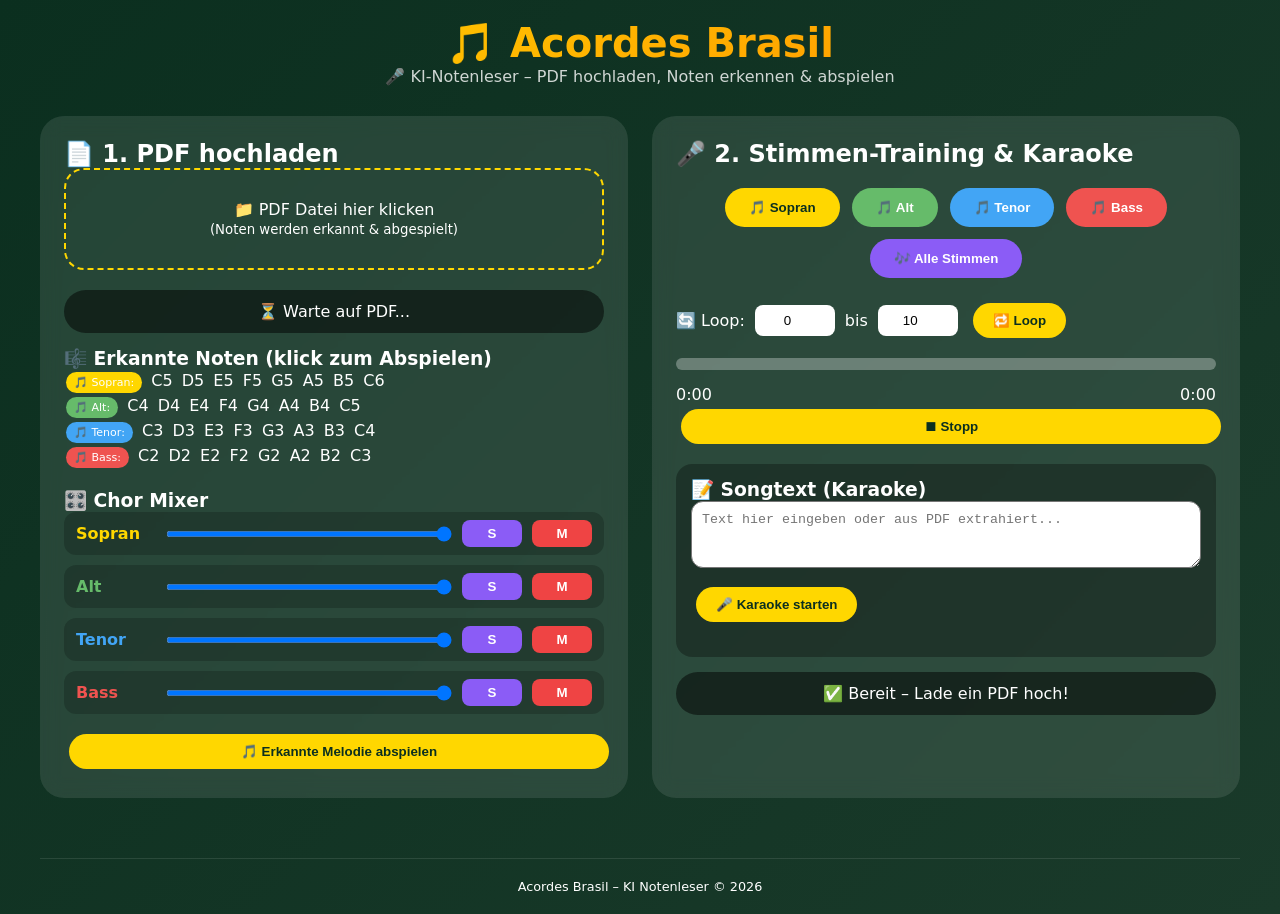
<file: index.html>
<!DOCTYPE html>
<html lang="de">
<head>
<meta charset="UTF-8">
<meta name="viewport" content="width=device-width, initial-scale=1.0">
<title>Acordes Brasil – KI Notenleser mit Sound</title>
<style>
  * { margin: 0; padding: 0; box-sizing: border-box; }
  body {
    font-family: 'Segoe UI', system-ui, sans-serif;
    background: linear-gradient(135deg, #0B2F1F 0%, #1A3A2A 100%);
    color: white;
    min-height: 100vh;
    padding: 20px;
  }
  .container { max-width: 1200px; margin: 0 auto; }
  h1 {
    text-align: center;
    font-size: 2.5rem;
    background: linear-gradient(135deg, #FFD700, #FF8C00);
    background-clip: text;
    -webkit-background-clip: text;
    color: transparent;
  }
  .subhead { text-align: center; opacity: 0.8; margin-bottom: 30px; }
  .two-columns { display: grid; grid-template-columns: 1fr 1fr; gap: 24px; }
  @media (max-width: 900px) { .two-columns { grid-template-columns: 1fr; } }
  .card {
    background: rgba(255,255,255,0.1);
    backdrop-filter: blur(10px);
    border-radius: 24px;
    padding: 24px;
    margin-bottom: 20px;
  }
  .upload-area {
    border: 2px dashed #FFD700;
    border-radius: 20px;
    padding: 30px;
    text-align: center;
    cursor: pointer;
    transition: all 0.3s;
    margin-bottom: 20px;
  }
  .upload-area:hover { background: rgba(255,215,0,0.1); transform: scale(1.02); }
  .voice-buttons {
    display: flex;
    flex-wrap: wrap;
    gap: 12px;
    margin: 20px 0;
    justify-content: center;
  }
  .voice-btn {
    padding: 12px 24px;
    border: none;
    border-radius: 50px;
    font-weight: bold;
    cursor: pointer;
    transition: transform 0.2s;
  }
  .voice-btn:hover { transform: scale(1.05); }
  .soprano { background: #FFD700; color: #0B2F1F; }
  .alto { background: #66BB6A; color: white; }
  .tenor { background: #42A5F5; color: white; }
  .bass { background: #EF5350; color: white; }
  .play-all { background: #8B5CF6; color: white; }
  .control-btn {
    background: #FFD700;
    color: #0B2F1F;
    padding: 10px 20px;
    border: none;
    border-radius: 50px;
    font-weight: bold;
    cursor: pointer;
    margin: 5px;
  }
  .mixer-row {
    display: grid;
    grid-template-columns: 80px 1fr 60px 60px;
    gap: 10px;
    align-items: center;
    margin-bottom: 10px;
    background: rgba(0,0,0,0.2);
    padding: 8px 12px;
    border-radius: 12px;
  }
  .mixer-row input[type="range"] { width: 100%; height: 6px; border-radius: 3px; background: #FFD700; }
  .mixer-btn { padding: 6px 12px; border: none; border-radius: 8px; cursor: pointer; font-weight: bold; }
  .solo { background: #8B5CF6; color: white; }
  .solo.active { background: #6D28D9; box-shadow: 0 0 10px #8B5CF6; }
  .mute { background: #ef4444; color: white; }
  .mute.active { background: #dc2626; box-shadow: 0 0 10px #ef4444; }
  .progress-bar { width: 100%; height: 12px; background: rgba(255,255,255,0.3); border-radius: 10px; cursor: pointer; margin: 15px 0; }
  .progress-fill { height: 100%; background: #FFD700; border-radius: 10px; width: 0%; transition: width 0.1s linear; }
  .time-controls { display: flex; gap: 10px; align-items: center; margin: 15px 0; flex-wrap: wrap; }
  .time-controls input { padding: 8px; border-radius: 8px; border: none; width: 80px; text-align: center; }
  .lyrics-container { background: rgba(0,0,0,0.3); border-radius: 16px; padding: 15px; margin-top: 15px; max-height: 200px; overflow-y: auto; }
  .lyrics-line { padding: 8px; margin: 4px 0; border-radius: 8px; transition: all 0.2s; }
  .lyrics-line.active { background: #FFD700; color: #0B2F1F; font-weight: bold; }
  .status-msg { background: rgba(0,0,0,0.5); padding: 12px; border-radius: 50px; text-align: center; margin-top: 15px; }
  .note-badge { display: inline-block; background: rgba(0,0,0,0.5); padding: 4px 8px; border-radius: 20px; font-size: 11px; margin: 2px; }
  footer { text-align: center; margin-top: 40px; padding-top: 20px; border-top: 1px solid rgba(255,255,255,0.1); font-size: 0.8rem; }
</style>
</head>
<body>
<div class="container">
  <h1>🎵 Acordes Brasil</h1>
  <div class="subhead">🎤 KI-Notenleser – PDF hochladen, Noten erkennen & abspielen</div>

  <div class="two-columns">
    <div class="card">
      <h2>📄 1. PDF hochladen</h2>
      <div class="upload-area" onclick="document.getElementById('pdfInput').click()">
        📁 PDF Datei hier klicken<br><small>(Noten werden erkannt & abgespielt)</small>
        <input type="file" id="pdfInput" accept="application/pdf" style="display:none" onchange="handlePDFUpload(this)">
      </div>
      <div id="pdfStatus" class="status-msg">⏳ Warte auf PDF...</div>
      <div id="voiceNotesDisplay" style="margin-top: 15px;"></div>
      
      <h3 style="margin-top: 20px;">🎛️ Chor Mixer</h3>
      <div id="mixer"></div>
      
      <button class="control-btn" onclick="playDetectedMelody()" style="width:100%; margin-top:10px;">🎵 Erkannte Melodie abspielen</button>
    </div>

    <div class="card">
      <h2>🎤 2. Stimmen-Training & Karaoke</h2>
      
      <div class="voice-buttons">
        <button class="voice-btn soprano" onclick="playVoice('soprano')">🎵 Sopran</button>
        <button class="voice-btn alto" onclick="playVoice('alto')">🎵 Alt</button>
        <button class="voice-btn tenor" onclick="playVoice('tenor')">🎵 Tenor</button>
        <button class="voice-btn bass" onclick="playVoice('bass')">🎵 Bass</button>
        <button class="voice-btn play-all" onclick="playAllVoices()">🎶 Alle Stimmen</button>
      </div>

      <div class="time-controls">
        <span>🔄 Loop:</span>
        <input type="number" id="loopStart" placeholder="Start" value="0" step="0.5">
        <span>bis</span>
        <input type="number" id="loopEnd" placeholder="Ende" value="10" step="0.5">
        <button class="control-btn" onclick="toggleLoop()">🔁 Loop</button>
      </div>

      <div class="progress-bar" onclick="seekProgress(event)">
        <div class="progress-fill" id="progressFill"></div>
      </div>
      <div style="display:flex; justify-content:space-between">
        <span id="currentTime">0:00</span>
        <span id="duration">0:00</span>
      </div>

      <button class="control-btn" onclick="stopAllAudio()" style="width:100%">⏹ Stopp</button>

      <div class="lyrics-container">
        <h3>📝 Songtext (Karaoke)</h3>
        <textarea id="songText" rows="3" style="width:100%; padding:10px; border-radius:12px; margin-bottom:10px" placeholder="Text hier eingeben oder aus PDF extrahiert..."></textarea>
        <button class="control-btn" onclick="startKaraoke()">🎤 Karaoke starten</button>
        <div id="lyricsDisplay" style="margin-top:15px"></div>
      </div>

      <div id="karaokeStatus" class="status-msg">✅ Bereit – Lade ein PDF hoch!</div>
    </div>
  </div>
  <footer>Acordes Brasil – KI Notenleser © <span id="year"></span></footer>
</div>

<script>
  // ==================== AUDIO ENGINE ====================
  let audioCtx = null;
  let currentOscillators = [];
  let currentMelodyInterval = null;
  let karaokeInterval = null;
  let loopActive = false;
  let loopStart = 0, loopEnd = 0;
  let currentPlayingVoice = null;
  let isPlaying = false;
  let currentDuration = 0;
  let melodyStartTime = 0;

  // Noten-Frequenzen
  const noteFreq = {
    'C2': 65.41, 'D2': 73.42, 'E2': 82.41, 'F2': 87.31, 'G2': 98.00, 'A2': 110.00, 'B2': 123.47,
    'C3': 130.81, 'D3': 146.83, 'E3': 164.81, 'F3': 174.61, 'G3': 196.00, 'A3': 220.00, 'B3': 246.94,
    'C4': 261.63, 'D4': 293.66, 'E4': 329.63, 'F4': 349.23, 'G4': 392.00, 'A4': 440.00, 'B4': 493.88,
    'C5': 523.25, 'D5': 587.33, 'E5': 659.25, 'F5': 698.46, 'G5': 783.99, 'A5': 880.00, 'B5': 987.77,
    'C6': 1046.50
  };

  function getAudioContext() {
    if (!audioCtx) audioCtx = new (window.AudioContext || window.webkitAudioContext)();
    if (audioCtx.state === 'suspended') audioCtx.resume();
    return audioCtx;
  }

  function playTone(frequency, duration = 0.8, volume = 0.3) {
    const ctx = getAudioContext();
    const osc = ctx.createOscillator();
    const gain = ctx.createGain();
    osc.connect(gain);
    gain.connect(ctx.destination);
    osc.type = 'sine';
    osc.frequency.value = frequency;
    gain.gain.value = volume;
    osc.start();
    gain.gain.exponentialRampToValueAtTime(0.00001, ctx.currentTime + duration);
    osc.stop(ctx.currentTime + duration);
    currentOscillators.push(osc);
    setTimeout(() => { currentOscillators = currentOscillators.filter(o => o !== osc); }, duration * 1000);
    return ctx.currentTime;
  }

  function playNote(noteName, duration = 0.5) {
    const freq = noteFreq[noteName];
    if (freq) playTone(freq, duration);
    else console.warn('Unbekannte Note:', noteName);
  }

  function playMelody(notes, tempo = 400) {
    stopAllAudio();
    const ctx = getAudioContext();
    let time = ctx.currentTime;
    const duration = 0.4;
    const startTime = time;
    
    notes.forEach(note => {
      const freq = noteFreq[note];
      if (freq) {
        const osc = ctx.createOscillator();
        const gain = ctx.createGain();
        osc.connect(gain);
        gain.connect(ctx.destination);
        osc.type = 'sine';
        osc.frequency.value = freq;
        gain.gain.value = 0.25;
        osc.start(time);
        gain.gain.exponentialRampToValueAtTime(0.00001, time + duration);
        osc.stop(time + duration);
        currentOscillators.push(osc);
      }
      time += duration;
    });
    
    currentDuration = time - startTime;
    melodyStartTime = startTime;
    isPlaying = true;
    startProgressBar();
    return currentDuration;
  }

  function startProgressBar() {
    if (currentMelodyInterval) clearInterval(currentMelodyInterval);
    const startTime = Date.now();
    currentMelodyInterval = setInterval(() => {
      if (!isPlaying) return;
      const elapsed = (Date.now() - startTime) / 1000;
      let percent = (elapsed / currentDuration) * 100;
      if (loopActive && elapsed >= loopEnd) {
        const loopLength = loopEnd - loopStart;
        const loopPos = (elapsed - loopStart) % loopLength;
        percent = ((loopStart + loopPos) / currentDuration) * 100;
      }
      percent = Math.min(100, Math.max(0, percent));
      document.getElementById('progressFill').style.width = percent + '%';
      document.getElementById('currentTime').innerText = formatTime(elapsed);
      document.getElementById('duration').innerText = formatTime(currentDuration);
      if (elapsed >= currentDuration && !loopActive) {
        clearInterval(currentMelodyInterval);
        isPlaying = false;
      }
    }, 100);
  }

  // ==================== MIXER & STIMMEN ====================
  const voices = {
    soprano: { gain: 1, muted: false, solo: false, name: 'Sopran', color: '#FFD700' },
    alto:    { gain: 1, muted: false, solo: false, name: 'Alt', color: '#66BB6A' },
    tenor:   { gain: 1, muted: false, solo: false, name: 'Tenor', color: '#42A5F5' },
    bass:    { gain: 1, muted: false, solo: false, name: 'Bass', color: '#EF5350' }
  };

  let voiceNotes = {
    soprano: ['C5', 'D5', 'E5', 'F5', 'G5', 'A5', 'B5', 'C6'],
    alto: ['C4', 'D4', 'E4', 'F4', 'G4', 'A4', 'B4', 'C5'],
    tenor: ['C3', 'D3', 'E3', 'F3', 'G3', 'A3', 'B3', 'C4'],
    bass: ['C2', 'D2', 'E2', 'F2', 'G2', 'A2', 'B2', 'C3']
  };

  function renderMixer() {
    const container = document.getElementById('mixer');
    if (!container) return;
    container.innerHTML = '';
    Object.keys(voices).forEach(voice => {
      const v = voices[voice];
      const row = document.createElement('div');
      row.className = 'mixer-row';
      row.innerHTML = `
        <strong style="color:${v.color}">${v.name}</strong>
        <input type="range" min="0" max="1" step="0.01" value="${v.gain}" oninput="setVolume('${voice}', this.value)">
        <button class="mixer-btn solo ${v.solo ? 'active' : ''}" onclick="toggleSolo('${voice}')">S</button>
        <button class="mixer-btn mute ${v.muted ? 'active' : ''}" onclick="toggleMute('${voice}')">M</button>
      `;
      container.appendChild(row);
    });
  }

  window.setVolume = (voice, val) => { voices[voice].gain = parseFloat(val); };
  window.toggleMute = (voice) => { voices[voice].muted = !voices[voice].muted; renderMixer(); };
  window.toggleSolo = (voice) => { voices[voice].solo = !voices[voice].solo; renderMixer(); };

  function getVolumeMultiplier(voice) {
    const v = voices[voice];
    const anySolo = Object.values(voices).some(vv => vv.solo);
    if (v.muted) return 0;
    if (anySolo && !v.solo) return 0;
    return v.gain;
  }

  window.playVoice = (voice) => {
    stopAllAudio();
    currentPlayingVoice = voice;
    const notes = voiceNotes[voice];
    if (notes && notes.length) {
      playMelody(notes);
      document.getElementById('karaokeStatus').innerHTML = `🎵 Trainiere: ${voices[voice].name} – ${notes.length} Noten`;
    } else {
      playTone(440, 1);
      document.getElementById('karaokeStatus').innerHTML = `🎵 ${voices[voice].name} – Demo-Ton`;
    }
  };

  window.playAllVoices = () => {
    stopAllAudio();
    const ctx = getAudioContext();
    let time = ctx.currentTime;
    const duration = 0.35;
    const maxLen = Math.max(voiceNotes.soprano.length, voiceNotes.alto.length, voiceNotes.tenor.length, voiceNotes.bass.length);
    for (let i = 0; i < maxLen; i++) {
      ['soprano', 'alto', 'tenor', 'bass'].forEach(voice => {
        const notes = voiceNotes[voice];
        const note = notes[i % notes.length];
        const freq = noteFreq[note];
        if (freq) {
          const mult = getVolumeMultiplier(voice);
          if (mult > 0) {
            const osc = ctx.createOscillator();
            const gain = ctx.createGain();
            osc.connect(gain);
            gain.connect(ctx.destination);
            osc.type = 'sine';
            osc.frequency.value = freq;
            gain.gain.value = 0.25 * mult;
            osc.start(time);
            gain.gain.exponentialRampToValueAtTime(0.00001, time + duration);
            osc.stop(time + duration);
            currentOscillators.push(osc);
          }
        }
      });
      time += duration;
    }
    currentDuration = maxLen * duration;
    startProgressBar();
    document.getElementById('karaokeStatus').innerHTML = '🎶 Alle Stimmen zusammen';
  };

  window.stopAllAudio = () => {
    currentOscillators.forEach(osc => { try { osc.stop(); } catch(e) {} });
    currentOscillators = [];
    if (currentMelodyInterval) clearInterval(currentMelodyInterval);
    if (karaokeInterval) clearInterval(karaokeInterval);
    if (audioCtx) { audioCtx.close(); audioCtx = null; }
    isPlaying = false;
    document.getElementById('progressFill').style.width = '0%';
    document.getElementById('karaokeStatus').innerHTML = '⏹ Gestoppt';
  };

  window.toggleLoop = () => {
    loopActive = !loopActive;
    if (loopActive) {
      loopStart = parseFloat(document.getElementById('loopStart').value);
      loopEnd = parseFloat(document.getElementById('loopEnd').value);
      document.getElementById('karaokeStatus').innerHTML = `🔄 Loop: ${loopStart}s – ${loopEnd}s`;
    } else {
      document.getElementById('karaokeStatus').innerHTML = '⏹ Loop deaktiviert';
    }
  };

  window.seekProgress = (event) => {
    const bar = document.getElementById('progressBar');
    const rect = bar.getBoundingClientRect();
    const x = Math.max(0, Math.min(rect.width, event.clientX - rect.left));
    const percent = x / rect.width;
    if (currentDuration) {
      const newTime = percent * currentDuration;
      document.getElementById('karaokeStatus').innerHTML = `⏩ Gesprungen zu ${formatTime(newTime)}`;
    }
  };

  window.startKaraoke = () => {
    const text = document.getElementById('songText').value;
    if (!text.trim()) {
      document.getElementById('karaokeStatus').innerHTML = '⚠️ Bitte Text eingeben!';
      return;
    }
    const lines = text.split(/\r?\n/).filter(l => l.trim().length > 0);
    const container = document.getElementById('lyricsDisplay');
    container.innerHTML = '';
    lines.forEach((line, i) => {
      const div = document.createElement('div');
      div.className = 'lyrics-line';
      div.id = `karaoke-line-${i}`;
      div.innerHTML = line;
      container.appendChild(div);
    });
    if (currentPlayingVoice && voiceNotes[currentPlayingVoice].length) {
      playMelody(voiceNotes[currentPlayingVoice]);
    } else {
      playMelody(voiceNotes.soprano);
    }
    if (karaokeInterval) clearInterval(karaokeInterval);
    let lineIndex = 0;
    karaokeInterval = setInterval(() => {
      document.querySelectorAll('.lyrics-line').forEach(el => el.classList.remove('active'));
      const currentLine = document.getElementById(`karaoke-line-${lineIndex}`);
      if (currentLine) {
        currentLine.classList.add('active');
        currentLine.scrollIntoView({ behavior: 'smooth', block: 'center' });
      }
      lineIndex = (lineIndex + 1) % lines.length;
    }, 3500);
    document.getElementById('karaokeStatus').innerHTML = '🎤 Karaoke läuft!';
  };

  window.playDetectedMelody = () => {
    if (currentPlayingVoice && voiceNotes[currentPlayingVoice].length) {
      playMelody(voiceNotes[currentPlayingVoice]);
    } else {
      playMelody(voiceNotes.soprano);
    }
  };

  // ==================== PDF UPLOAD & NOTEN EXTRAHIEREN ====================
  window.handlePDFUpload = async (input) => {
    const file = input.files[0];
    if (!file) return;
    document.getElementById('pdfStatus').innerHTML = '📄 PDF wird analysiert...';
    
    if (!window.pdfjsLib) {
      const script = document.createElement('script');
      script.src = 'https://cdnjs.cloudflare.com/ajax/libs/pdf.js/2.16.105/pdf.min.js';
      await new Promise(resolve => { script.onload = resolve; document.head.appendChild(script); });
      window.pdfjsLib.GlobalWorkerOptions.workerSrc = 'https://cdnjs.cloudflare.com/ajax/libs/pdf.js/2.16.105/pdf.worker.min.js';
    }
    
    try {
      const arrayBuffer = await file.arrayBuffer();
      const pdf = await pdfjsLib.getDocument({ data: arrayBuffer }).promise;
      const page = await pdf.getPage(1);
      const textContent = await page.getTextContent();
      const extractedText = textContent.items.map(item => item.str).join(' ');
      document.getElementById('songText').value = extractedText || 'Text aus PDF extrahiert.\nHier erscheint der Songtext.';
      
      const allNotes = extractAllNotesFromText(extractedText);
      if (allNotes.soprano.length) voiceNotes.soprano = allNotes.soprano;
      if (allNotes.alto.length) voiceNotes.alto = allNotes.alto;
      if (allNotes.tenor.length) voiceNotes.tenor = allNotes.tenor;
      if (allNotes.bass.length) voiceNotes.bass = allNotes.bass;
      
      displayVoiceNotes();
      document.getElementById('pdfStatus').innerHTML = `✅ PDF geladen! Sopran: ${voiceNotes.soprano.length}, Alt: ${voiceNotes.alto.length}, Tenor: ${voiceNotes.tenor.length}, Bass: ${voiceNotes.bass.length} Noten – Klicke auf "Erkannte Melodie abspielen"!`;
    } catch (error) {
      document.getElementById('pdfStatus').innerHTML = '⚠️ Fehler beim Lesen. Verwende Demo-Noten.';
      displayVoiceNotes();
    }
  };

  function extractAllNotesFromText(text) {
    const notePattern = /[A-G][#]?[0-9]/g;
    const matches = text.match(notePattern) || [];
    return {
      soprano: matches.filter(n => parseInt(n.slice(-1)) >= 5).slice(0, 16),
      alto: matches.filter(n => parseInt(n.slice(-1)) === 4).slice(0, 16),
      tenor: matches.filter(n => parseInt(n.slice(-1)) === 3).slice(0, 16),
      bass: matches.filter(n => parseInt(n.slice(-1)) <= 2).slice(0, 16)
    };
  }

  function displayVoiceNotes() {
    const container = document.getElementById('voiceNotesDisplay');
    if (!container) return;
    container.innerHTML = `
      <h3>🎼 Erkannte Noten (klick zum Abspielen)</h3>
      <div><span class="note-badge" style="background:#FFD700;">🎵 Sopran:</span> ${voiceNotes.soprano.slice(0,12).map(n => `<span style="cursor:pointer; margin:0 2px;" onclick="playNote('${n}',0.6)">${n}</span>`).join(' ')}</div>
      <div><span class="note-badge" style="background:#66BB6A;">🎵 Alt:</span> ${voiceNotes.alto.slice(0,12).map(n => `<span style="cursor:pointer; margin:0 2px;" onclick="playNote('${n}',0.6)">${n}</span>`).join(' ')}</div>
      <div><span class="note-badge" style="background:#42A5F5;">🎵 Tenor:</span> ${voiceNotes.tenor.slice(0,12).map(n => `<span style="cursor:pointer; margin:0 2px;" onclick="playNote('${n}',0.6)">${n}</span>`).join(' ')}</div>
      <div><span class="note-badge" style="background:#EF5350;">🎵 Bass:</span> ${voiceNotes.bass.slice(0,12).map(n => `<span style="cursor:pointer; margin:0 2px;" onclick="playNote('${n}',0.6)">${n}</span>`).join(' ')}</div>
    `;
  }

  function formatTime(sec) {
    if (isNaN(sec)) return '0:00';
    const m = Math.floor(sec / 60);
    const s = Math.floor(sec % 60);
    return `${m}:${s.toString().padStart(2, '0')}`;
  }

  // ==================== INIT ====================
  document.getElementById('year').innerText = new Date().getFullYear();
  renderMixer();
  displayVoiceNotes();

  window.playNote = playNote;
</script>
</body>
</html>
</file>
